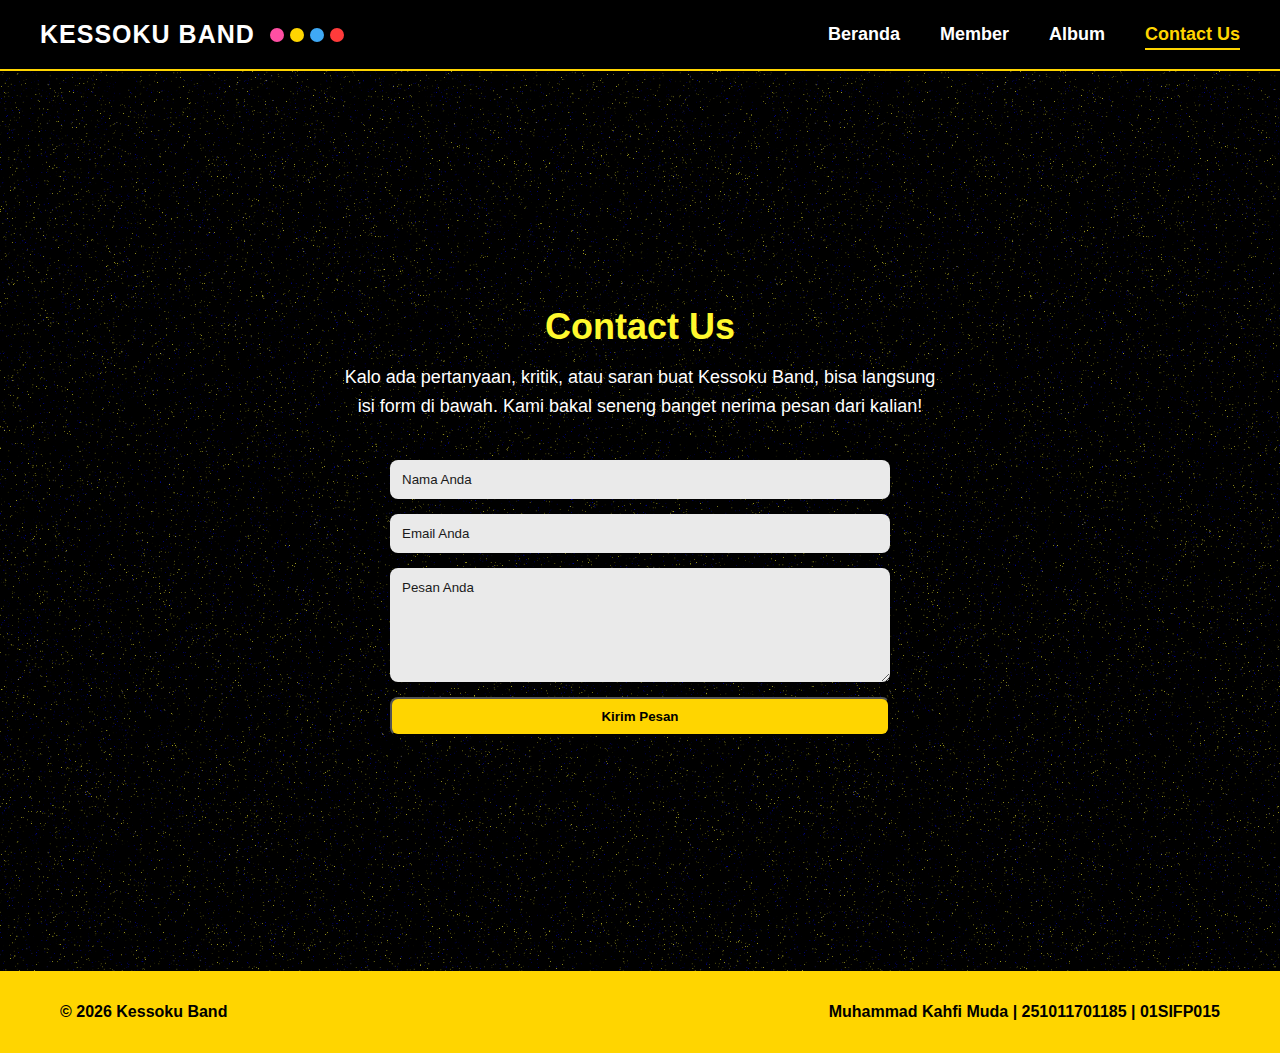
<file: contact.html>
<!DOCTYPE html>
<html lang="id">
<head>
    <meta charset="UTF-8">
    <title>Contact Us - Kessoku Band</title>
    <link rel="stylesheet" href="style.css">
</head>
<body>

<nav class="navbar">
    <div class="nav-left">
        <span class="brand">KESSOKU BAND</span>
        <div class="dots">
            <span class="dot pink"></span>
            <span class="dot yellow"></span>
            <span class="dot blue"></span>
            <span class="dot red"></span>
        </div>
    </div>

    <ul class="nav-menu">
        <li><a href="index.html">Beranda</a></li>
        <li><a href="member.html">Member</a></li>
        <li><a href="album.html">Album</a></li>
        <li><a href="contact.html" class="active">Contact Us</a></li>
    </ul>
</nav>

<section class="contact-section">
    <!-- TEKS KONTAK -->
    <h2>Contact Us</h2>
    <p>
        Kalo ada pertanyaan, kritik, atau saran buat Kessoku Band, bisa langsung isi form di bawah.
                Kami bakal seneng banget nerima pesan dari kalian!
    </p>

    <!-- FORM KONTAK -->
    <form class="contact-form" action="#" method="post">
        <input type="text" name="name" placeholder="Nama Anda" required>
        <input type="email" name="email" placeholder="Email Anda" required>
        <textarea name="message" placeholder="Pesan Anda" rows="6" required></textarea>
        <button type="submit">Kirim Pesan</button>
    </form>
</section>



<footer class="site-footer">
    <div class="footer-content">
        <p>&copy; 2026 Kessoku Band</p>
        <div class="footer-info">
            <p>
                Muhammad Kahfi Muda | 251011701185 | 01SIFP015
            </p>
        </div>
    </div>
</footer>

</body>
</html>
</file>
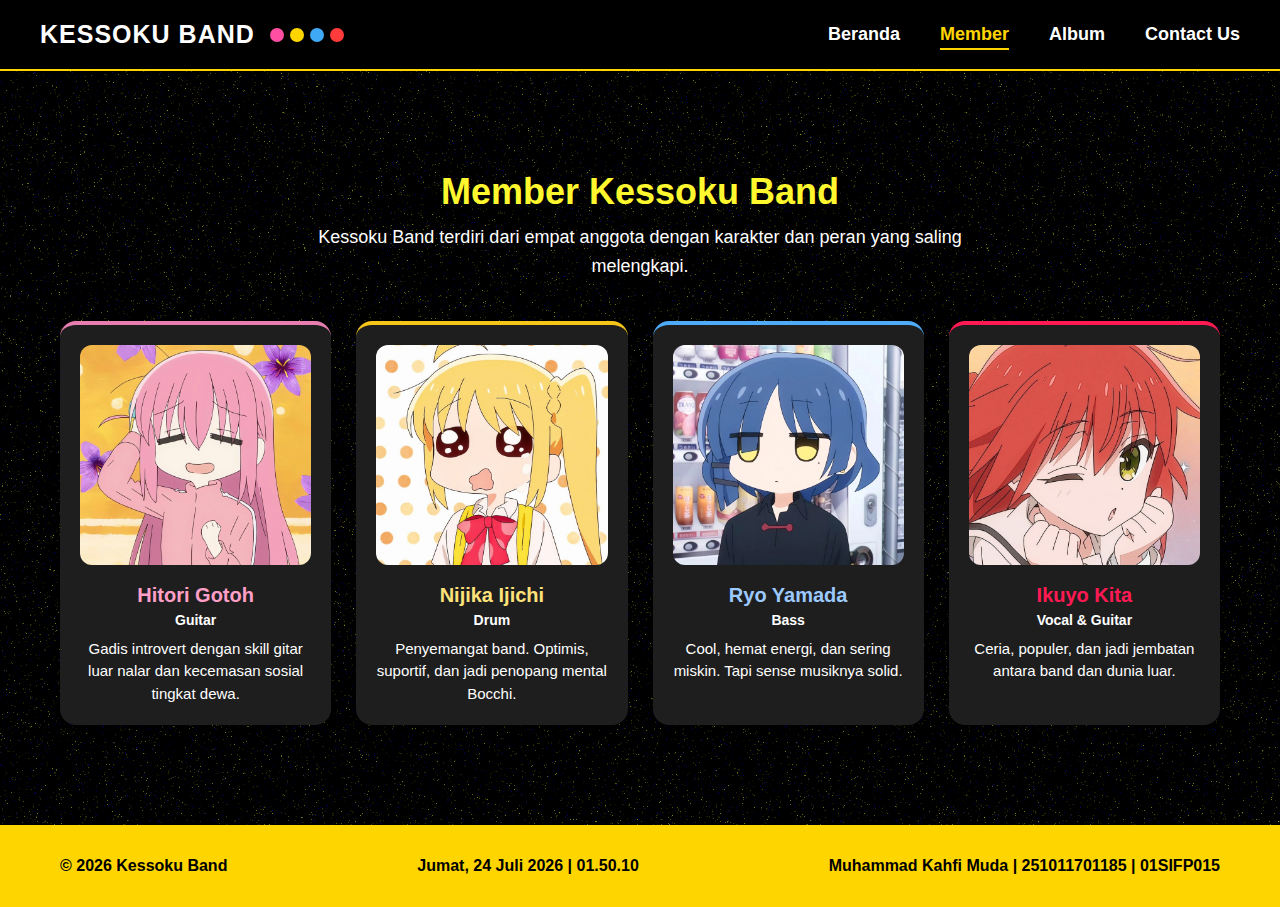
<file: member.html>
<!DOCTYPE html>
<html lang="id">
<head>
    <meta charset="UTF-8">
    <title>Member - Kessoku Band</title>
    <link rel="stylesheet" href="style.css">
</head>
<body>

<nav class="navbar">
    <div class="nav-left">
        <span class="brand">KESSOKU BAND</span>
        <div class="dots">
            <span class="dot pink"></span>
            <span class="dot yellow"></span>
            <span class="dot blue"></span>
            <span class="dot red"></span>
        </div>
    </div>

    <ul class="nav-menu">
        <li><a href="index.html">Beranda</a></li>
        <li><a href="member.html" class="active">Member</a></li>
        <li><a href="album.html">Album</a></li>
        <li><a href="contact.html">Contact Us</a></li>
    </ul>
</nav>

<section class="member-section section-bg">
    <h2>Member Kessoku Band</h2>
    <p class="member-desc">
        Kessoku Band terdiri dari empat anggota dengan karakter dan peran yang saling melengkapi.
    </p>

    <div class="member-cards">

        <!-- Bocchi -->
        <div class="member-card bocchi">
            <img src="gambar/member/Hitori Gotou.jpg" alt="Hitori Gotoh">
            <h3>Hitori Gotoh</h3>
            <span>Guitar</span>
            <p>Gadis introvert dengan skill gitar luar nalar dan kecemasan sosial tingkat dewa.</p>
        </div>

        <!-- Nijika -->
        <div class="member-card nijika">
            <img src="gambar/member/Nijika Ijichi.jpg" alt="Nijika Ijichi">
            <h3>Nijika Ijichi</h3>
            <span>Drum</span>
            <p>Penyemangat band. Optimis, suportif, dan jadi penopang mental Bocchi.</p>
        </div>

        <!-- Ryo -->
        <div class="member-card ryo">
            <img src="gambar/member/ryo yamada.jpg" alt="Ryo Yamada">
            <h3>Ryo Yamada</h3>
            <span>Bass</span>
            <p>Cool, hemat energi, dan sering miskin. Tapi sense musiknya solid.</p>
        </div>

        <!-- Kita -->
        <div class="member-card kita">
            <img src="gambar/member/ikuyo kita.jpg" alt="Ikuyo Kita">
            <h3>Ikuyo Kita</h3>
            <span>Vocal & Guitar</span>
            <p>Ceria, populer, dan jadi jembatan antara band dan dunia luar.</p>
        </div>

    </div>
</section>

<footer class="site-footer">
    <div class="footer-content">
        <p>&copy; 2026 Kessoku Band</p>
        <p id="clock"></p>
        <div class="footer-info">
            <p>
                Muhammad Kahfi Muda | 251011701185 | 01SIFP015
            </p>
        
        </div>
    </div>
</footer>

<script src="script.js"></script>

</body>
</html>
</file>
<file: style.css>
/* ===== RESET ===== */
* {
    margin: 0;
    padding: 0;
    box-sizing: border-box;
    font-family: 'Poppins', sans-serif;
}

/* ===== BODY ===== */
body {
    background-color: #000;
}

/* ===== NAVBAR ===== */
.navbar {
    background-color: #000;
    display: flex;
    justify-content: space-between;
    align-items: center;
    padding: 20px 40px;
    border-bottom: 2px solid #ffd500;
}

.nav-left {
    display: flex;
    align-items: center;
    gap: 15px;
}

.nav-menu a.active {
    color: #ffd500;
    border-bottom: 2px solid #ffd500;
    padding-bottom: 4px;
}

.brand {
    color: #fff;
    font-size: 25px;
    letter-spacing: 1px;
    font-weight: 900;
}

.dots {
    display: flex;
    gap: 6px;
}

.dot {
    width: 14px;
    height: 14px;
    border-radius: 50%;
}

.pink   { background-color: #ff4fa3; }
.yellow { background-color: #ffd500; }
.blue   { background-color: #3fa9f5; }
.red    { background-color: #ff3b3b; }

.nav-menu {
    list-style: none;
    display: flex;
    gap: 40px;
}

.nav-menu a {
    text-decoration: none;
    color: #fff;
    font-size: 18px;
    font-weight: 700;
}

.nav-menu a:hover {
    color: #ffd500;
}

/* ===== BANNER ===== */
.banner {
    width: 100%;
    overflow: hidden;
    background-color: #000;
    border-bottom: 2px solid #ffd500;
}

.banner img {
    width: 100%;
    height: auto;
    display: block;
}

/* ===== SECTION BACKGROUND ===== */
.section-bg {
    background-image: url("gambar/beranda/background tenteng kessoku band (1).jpg");
    background-size: cover;
    background-position: center;
    background-repeat: no-repeat;
}

/* ===== ABOUT SECTION ===== */
.about {
    padding: 120px 80px 60px;
}

.about-alt {
    padding: 60px 80px 120px;
}

.about-content {
    display: flex;
    justify-content: space-between;
    align-items: center;
    gap: 40px;
}

.about-content.center {
    flex-direction: column;
    align-items: center;
    text-align: center;
}

.about-text {
    max-width: 600px;
    color: #fff;
}

.about-text h2 {
    font-size: 38px;
    font-weight: 900;
    color: #fff82e;
    margin-bottom: 15px;
}

.about-text p {
    font-size: 20px;
    line-height: 1.6;
    font-weight: 500;
}

.about-alt .about-text {
    max-width: 700px;
    margin-bottom: 0;
}

/* ===== IMAGE ===== */
.about-image img {
    width: 280px;
    max-width: 100%;
    border-radius: 16px;
}

/* ===== LOCATION GALLERY ===== */
.location-gallery {
    display: grid;
    grid-template-columns: repeat(4, 1fr);
    gap: 25px;
}

.location-gallery img {
    width: 100%;
    height: 180px;
    object-fit: cover;
    border-radius: 16px;
    box-shadow: 0 8px 20px rgba(0, 0, 0, 0.6);
    transition: transform 0.3s, box-shadow 0.3s;
}

.location-gallery img:hover {
    transform: scale(1.05);
    box-shadow: 0 12px 25px rgba(255, 255, 255, 0.3);
}

/* ===== HIGHLIGHT MEMBER ===== */
.highlight-member {
    padding: 80px 60px;
}

.highlight-content {
    display: flex;
    flex-direction: column;
    align-items: flex-start;
    gap: 30px;
}

.highlight-content.row-layout {
    flex-direction: row;
    justify-content: space-between;
    align-items: center;
    gap: 40px;
}

.highlight-text h2 {
    font-size: 36px;
    font-weight: 900;
    color: #fff82e;
    margin-bottom: 10px;
}

.highlight-text p {
    font-size: 18px;
    line-height: 1.6;
    color: #fff;
    margin-bottom: 15px;
}

.highlight-images {
    display: flex;
    gap: 20px;
}

.shape {
    width: 60px;
    height: 60px;
    border-radius: 50%;
    transition: transform 0.3s, box-shadow 0.3s;
}

.shape.pink   { background-color: #ff4fa3; }
.shape.yellow { background-color: #ffd500; }
.shape.blue   { background-color: #3fa9f5; }
.shape.red    { background-color: #ff3b3b; }

.shape:hover {
    transform: scale(1.1);
    box-shadow: 0 8px 20px rgba(255, 255, 255, 0.3);
}

/* ===== BUTTONS ===== */
.btn {
    text-decoration: none;
    background-color: #ffd500;
    color: #000;
    padding: 10px 18px;
    border-radius: 8px;
    font-weight: 700;
    transition: 0.3s;
}

.btn:hover {
    background-color: #fff82e;
}

/* ===== FEATURED ALBUM ===== */
.featured-album {
    padding: 80px 60px;
}

.featured-content.column-layout {
    display: flex;
    flex-direction: column;
    align-items: center;
    text-align: center;
    gap: 30px;
}

.featured-text h2 {
    font-size: 36px;
    font-weight: 900;
    color: #fff82e;
    margin-bottom: 10px;
}

.featured-text p {
    font-size: 18px;
    line-height: 1.6;
    color: #fff;
    margin-bottom: 15px;
}

.featured-text .btn {
    text-decoration: none;
    background-color: #ffd500;
    color: #000;
    padding: 10px 18px;
    border-radius: 8px;
    font-weight: 700;
}

.featured-text .btn:hover {
    background-color: #fff82e;
}

.album-thumbnails {
    display: flex;
    flex-wrap: wrap;
    justify-content: center;
    gap: 15px;
}

.album-thumbnails .card {
    flex: 1 1 calc(25% - 15px);
    max-width: 220px;
    background-color: #1e1e1e;
    border: none;
    border-top: 4px solid transparent;
    border-radius: 12px;
    transition: transform 0.3s, box-shadow 0.3s;
    overflow: hidden;
    display: flex;
    flex-direction: column;
    height: 250px;
}

.album-thumbnails .card:hover {
    transform: scale(1.05);
    box-shadow: 0 10px 25px rgba(255, 255, 255, 0.2);
}

.album-thumbnails .card img {
    width: 100%;
    height: 180px;
    object-fit: cover;
}

.album-thumbnails .card-body {
    flex: 1;
    display: flex;
    flex-direction: column;
    justify-content: center;
    padding: 10px 15px;
    text-align: center;
}

.album-thumbnails .card-title {
    font-size: 16px;
    font-weight: 700;
    margin-bottom: 5px;
}

.album-thumbnails .card-text {
    font-size: 14px;
    color: #ccc;
}

/* ===== ALBUM NEUTRAL ===== */
.album-thumbnails .neutral {
    border-top-color: #9ca3af;
}

.album-thumbnails .neutral .card-title {
    color: #d1d5db; 
}


/* Border dan warna judul sesuai karakter */
.album-thumbnails .bocchi { border-top-color: #e87db0; }
.album-thumbnails .kita   { border-top-color: #ff1a53; }
.album-thumbnails .ryo    { border-top-color: #4dabf7; }
.album-thumbnails .nijika { border-top-color: #f5c518; }

.album-thumbnails .bocchi .card-title { color: #ff9fc7; }
.album-thumbnails .kita .card-title   { color: #ff1a53; }
.album-thumbnails .ryo .card-title    { color: #9cc9ff; }
.album-thumbnails .nijika .card-title { color: #ffe27a; }

/* ===== FOOTER ===== */
.site-footer {
    width: 100%;
    background-color: #ffd500;
    padding: 30px 60px;
}

.footer-content {
    display: flex;
    justify-content: space-between;
    align-items: center;
    flex-wrap: wrap;
}

.footer-content p {
    font-size: 16px;
    font-weight: 700;
    color: #000;
}

.footer-info p {
    margin: 0;
    line-height: 1.4;
    font-weight: 700;
    color: #000;
}

/* ===== CONTACT US ===== */
.contact-section {
    display: flex;
    flex-direction: column;
    justify-content: center; /* center vertikal */
    align-items: center;     /* center horizontal */
    text-align: center;      /* semua teks di tengah */
    padding: 120px 20px;
    min-height: 100vh;       /* full screen height */
    background-image: url("gambar/beranda/background tenteng kessoku band (1).jpg");
    background-size: cover;
    background-position: center;
    background-repeat: no-repeat;
    color: #fff;
}

/* TEKS KONTAK */
.contact-section h2 {
    font-size: 36px;
    font-weight: 900;
    color: #fff82e;
    margin-bottom: 15px;
}

.contact-section p {
    max-width: 600px;  /* batas lebar teks */
    margin: 0 auto 10px; /* center + spasi bawah */
    font-size: 18px;
    line-height: 1.6;
    color: #fff;
    text-align: center;
}

/* FORM KONTAK */
.contact-form {
    display: flex;
    flex-direction: column;
    gap: 15px;
    width: 100%;
    max-width: 500px;
    margin-top: 30px;
}

.contact-form input,
.contact-form textarea {
    padding: 12px;
    border-radius: 8px;
    border: none;
    background-color: rgb(234, 234, 234); /* biar agak transparan */
    color: #1a1a1a;
}

.contact-form input::placeholder,
.contact-form textarea::placeholder {
    color: #1a1a1a;
}

.contact-form button {
    padding: 10px 18px;
    border-radius: 8px;
    background-color: #ffd500;
    color: #000;
    font-weight: 700;
    cursor: pointer;
    transition: 0.3s;
}

.contact-form button:hover {
    background-color: #fff82e;
}

/* RESPONSIVE */
@media (max-width: 600px) {
    .contact-section {
        padding: 60px 20px;
    }

    .contact-form {
        max-width: 100%;
    }
}

/* ===== MEMBER SECTION ===== */
.member-section {
    padding: 100px 60px;
    text-align: center;
    color: #fff;
}

.member-section h2 {
    font-size: 36px;
    font-weight: 900;
    color: #fff82e;
    margin-bottom: 10px;
}

.member-desc {
    font-size: 18px;
    max-width: 700px;
    margin: 0 auto 40px;
    line-height: 1.6;
}

/* CARD CONTAINER */
.member-cards {
    display: grid;
    grid-template-columns: repeat(auto-fit, minmax(220px, 1fr));
    gap: 25px;
}

/* MEMBER CARD */
.member-card {
    background-color: #1e1e1e;
    border-radius: 16px;
    padding: 20px;
    transition: transform 0.3s, box-shadow 0.3s;
    border-top: 4px solid transparent;
}

.member-card:hover {
    transform: translateY(-8px);
    box-shadow: 0 10px 25px rgba(255,255,255,0.2);
}

.member-card img {
    width: 100%;
    height: 220px;
    object-fit: cover;
    border-radius: 12px;
    margin-bottom: 15px;
}

.member-card h3 {
    font-size: 20px;
    margin-bottom: 5px;
}

.member-card span {
    font-size: 14px;
    font-weight: 700;
    display: block;
    margin-bottom: 10px;
}

.member-card p {
    font-size: 15px;
    line-height: 1.5;
}

/* WARNA KARAKTER */
.member-card.bocchi { border-top-color: #e87db0; }
.member-card.nijika { border-top-color: #f5c518; }
.member-card.ryo    { border-top-color: #4dabf7; }
.member-card.kita   { border-top-color: #ff1a53; }

.member-card.bocchi h3 { color: #ff9fc7; }
.member-card.nijika h3 { color: #ffe27a; }
.member-card.ryo h3    { color: #9cc9ff; }
.member-card.kita h3   { color: #ff1a53; }
</file>
